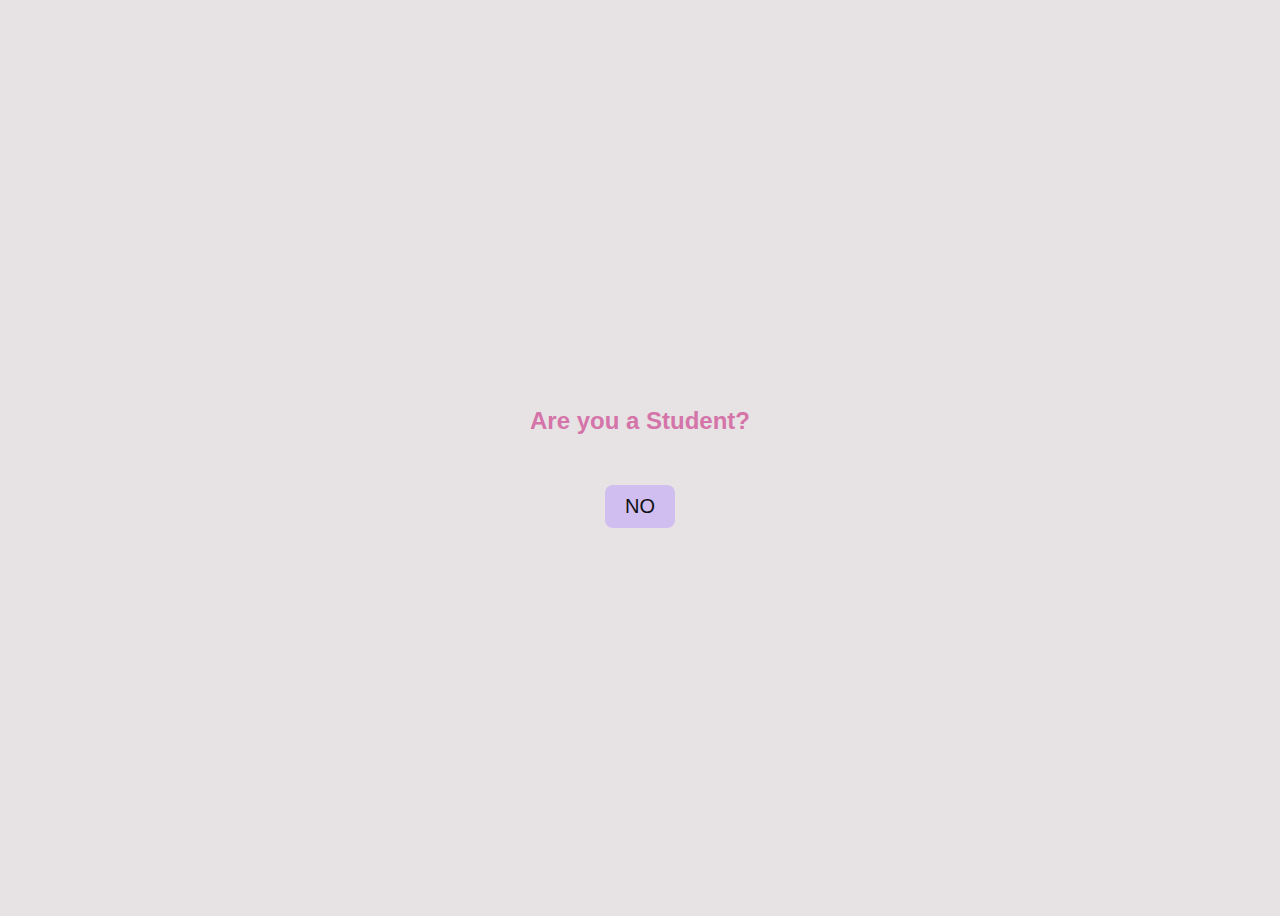
<file: 3rd semester/Web Application Design Lab/3rd week/Button/index.html>
<!DOCTYPE html>
<html lang="en">
<head>
    <meta charset="UTF-8">
    <meta name="viewport" content="width=device-width, initial-scale=1.0">
    <title>Are you a Student?</title>
    <link rel="stylesheet" href="style.css">
</head>
<body>

    <h2>Are you a Student?</h2>
    <div class="container">
        <button class="btn no-btn" id="noBtn">NO</button>
       
    </div>

   

</body>
</html>
</file>
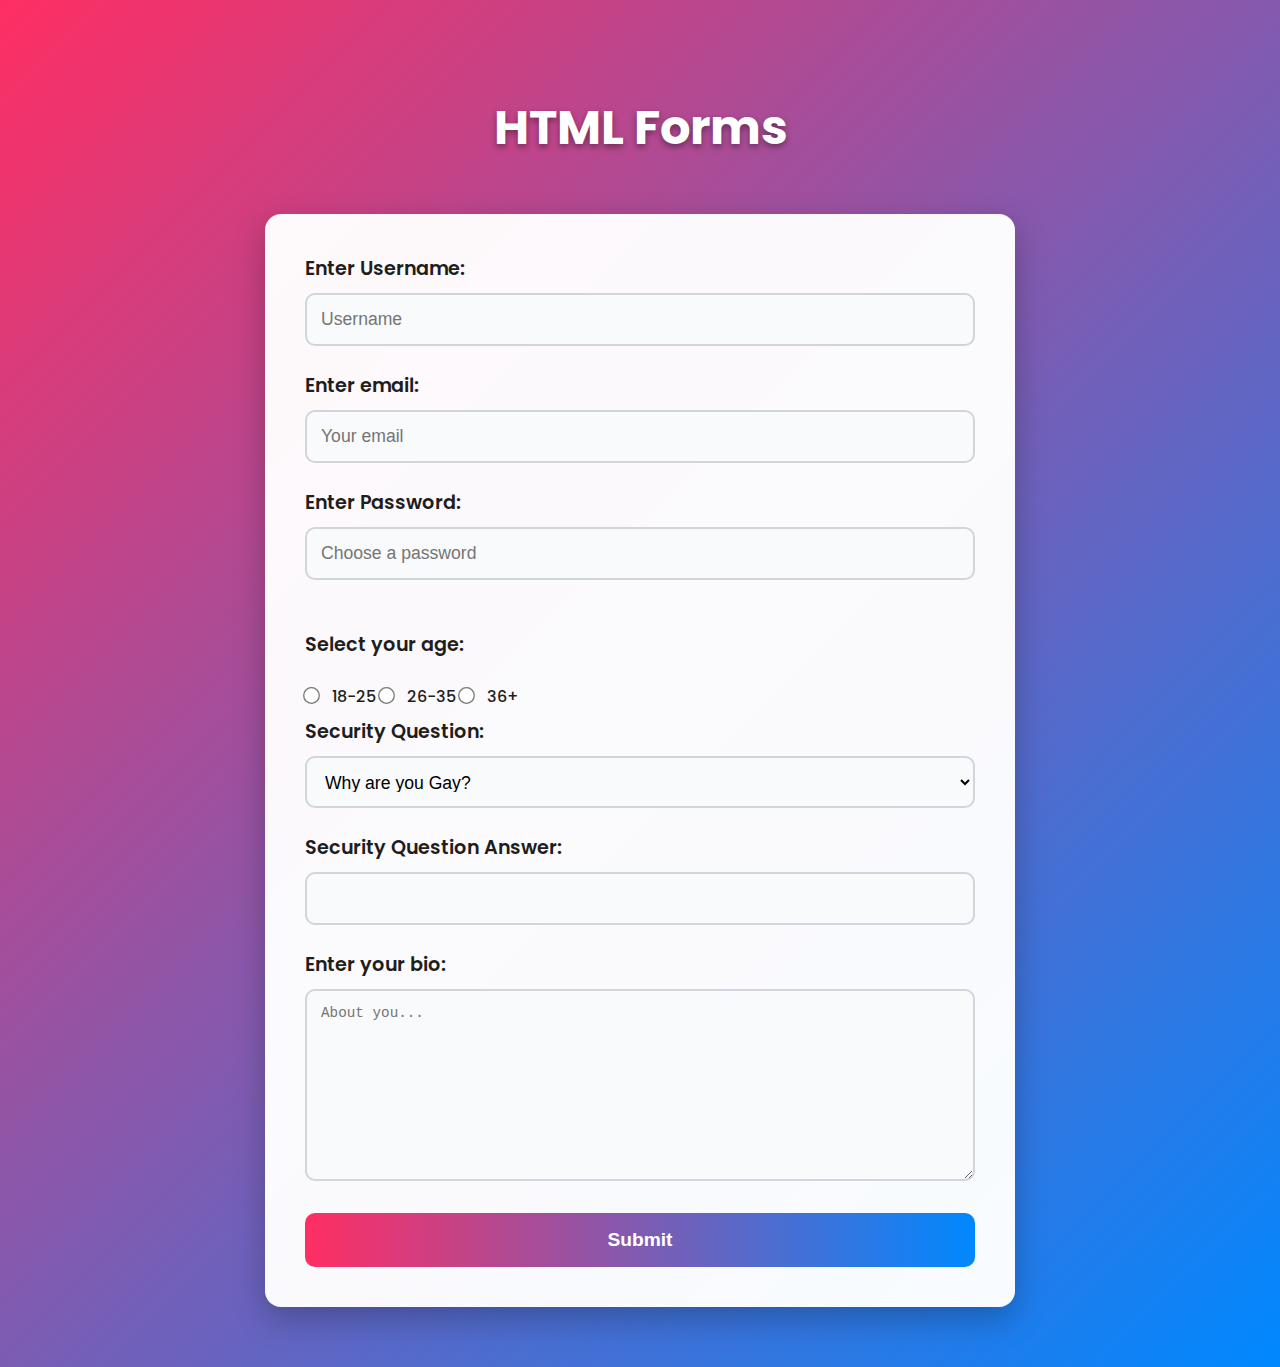
<file: 3rd semester/Web Application Design Lab/4th week/Practice web/HTML & CSS Froms 02/Index.html>
<!DOCTYPE html>
<html lang="en">
<head>
    <meta charset="UTF-8">
    <meta name="viewport" content="width=device-width, initial-scale=1.0">
    <title>Learning HTML</title>
    <link href="https://fonts.googleapis.com/css2?family=Poppins:wght@400;500;600;700&display=swap" rel="stylesheet">
    <link rel="stylesheet" href="Style.css">
</head>
<body>
    <h1>HTML Forms</h1>
    <form>
        <label for="Username">Enter Username:</label>
        <input type="text" id="Username" placeholder="Username" required>
        <label for="Email">Enter email:</label>
        <input type="email" id="Email" placeholder="Your email" required>
        <label for="Password">Enter Password:</label>
        <input type="password" id="Password" placeholder="Choose a password" required>

        <p>Select your age:</p>
        <input type="radio" id="age1" name="age" value="18-25">
        <label for="age1">18-25</label>
        <input type="radio" id="age2" name="age" value="26-35">
        <label for="age2">26-35</label>
        <input type="radio" id="age3" name="age" value="36+">
        <label for="age3">36+</label>

        <label for="Question">Security Question:</label>
        <select name="Question" id="Question">
            <option value="q1">Why are you Gay?</option>
            <option value="q2">What's your gf number?</option>
            <option value="q3">Gf ass smash or Bruh's jussy fat ass smash?</option>
        </select>

        <label for="Answer">Security Question Answer:</label>
        <input type="text" name="Answer" id="Answer">
        <label for="Bio">Enter your bio:</label>
        <textarea name="Bio" id="Bio" cols="30" rows="10" placeholder="About you..."></textarea>

        <input type="submit" value="Submit">
    </form>
</body>
</html>
</file>
<file: 3rd semester/Web Application Design Lab/3rd week/Button/style.css>
body {
    display: flex;
    flex-direction: column;
    align-items: center;
    justify-content: center;
    height: 100vh;
    background-color: rgb(231, 226, 227);
    font-family: Arial, sans-serif;
}

h2 {
    margin-bottom: 50px;
    color: #d474a9;
  
}

.container {
    position: relative;
    width: 200px;
    text-align: center;
    display: center;
}

.btn {
    padding: 10px 20px;
    font-size: 20px;
    border: none;
    cursor: pointer;
    transition: all 0.1s ease;
    border-radius: 8px;
    background-color: #d0bef1;
    color: rgb(17, 17, 17);
    display: inline-block;
}

.btn:hover {
   background-color: #dd1583;
    transform: translate(200px,-500px);

}
</file>
<file: 3rd semester/Web Application Design Lab/4th week/Practice web/HTML & CSS Froms 02/Style.css>
body {
    font-family: 'Poppins', Arial, sans-serif;
    max-width: 750px;
    margin: 40px auto;
    padding: 20px;
    background: linear-gradient(135deg, #ff2e63, #08f, #9b59b6);
    background-size: 200% 200%;
    animation: gradientShift 12s ease infinite;
    min-height: 100vh;
    color: #fff;
}

h1 {
    text-align: center;
    font-size: 3em;
    font-weight: 700;
    color: #ffffff;
    text-shadow: 0 3px 6px rgba(0, 0, 0, 0.4);
    margin-bottom: 50px;
    animation: slideIn 1s ease-out;
}

form {
    background: rgba(255, 255, 255, 0.97);
    padding: 40px;
    border-radius: 16px;
    box-shadow: 0 12px 32px rgba(0, 0, 0, 0.25);
    transition: transform 0.4s ease, box-shadow 0.4s ease;
}

form:hover {
    transform: translateY(-8px);
    box-shadow: 0 18px 48px rgba(0, 0, 0, 0.35);
}

label {
    font-weight: 600;
    color: #1e1e1e;
    margin-bottom: 10px;
    display: block;
    font-size: 1.2em;
    transition: transform 0.3s ease, color 0.3s ease;
}

input:focus + label,
select:focus + label,
textarea:focus + label {
    transform: translateY(-5px);
    color: #ff2e63;
}

input[type="text"],
input[type="email"],
input[type="password"],
textarea,
select {
    width: 100%;
    padding: 14px;
    margin-bottom: 25px;
    border: 2px solid #d1d5db;
    border-radius: 10px;
    font-size: 1.1em;
    background-color: #f9fafb;
    transition: border-color 0.3s ease, transform 0.3s ease, box-shadow 0.3s ease;
    box-sizing: border-box;
    animation: fadeIn 0.8s ease-in;
}

input[type="text"]:focus,
input[type="email"]:focus,
input[type="password"]:focus,
textarea:focus,
select:focus {
    border-color: #ff2e63;
    transform: scale(1.03);
    box-shadow: 0 0 12px rgba(255, 46, 99, 0.5);
    outline: none;
}

input[type="radio"] {
    margin: 15px 10px 15px 0;
    accent-color: #08f;
    transform: scale(1.3);
    transition: transform 0.3s ease;
}

input[type="radio"]:hover {
    transform: scale(1.6);
}

input[type="radio"] + label {
    display: inline;
    font-weight: 500;
    color: #1e1e1e;
    cursor: pointer;
    font-size: 1em;
}

select {
    height: 52px;
    cursor: pointer;
}

textarea {
    resize: vertical;
    min-height: 140px;
}

input[type="submit"] {
    background: linear-gradient(90deg, #ff2e63, #08f);
    color: white;
    padding: 16px;
    border: none;
    border-radius: 10px;
    cursor: pointer;
    font-size: 1.2em;
    font-weight: 600;
    width: 100%;
    transition: background 0.4s ease, transform 0.3s ease, box-shadow 0.3s ease;
    animation: pulse 2s infinite;
}

input[type="submit"]:hover {
    background: linear-gradient(90deg, #ff4d80, #3399ff);
    transform: translateY(-5px);
    box-shadow: 0 8px 20px rgba(0, 136, 255, 0.5);
    animation: none;
}

input[type="submit"]:active {
    transform: translateY(0);
    box-shadow: 0 3px 10px rgba(0, 136, 255, 0.3);
}

p {
    margin: 25px 0 15px;
    font-weight: 600;
    color: #1e1e1e;
    font-size: 1.2em;
}

@keyframes gradientShift {
    0% { background-position: 0% 50%; }
    50% { background-position: 100% 50%; }
    100% { background-position: 0% 50%; }
}

@keyframes slideIn {
    from {
        opacity: 0;
        transform: translateY(-30px);
    }
    to {
        opacity: 1;
        transform: translateY(0);
    }
}

@keyframes fadeIn {
    from {
        opacity: 0;
        transform: translateY(10px);
    }
    to {
        opacity: 1;
        transform: translateY(0);
    }
}

@keyframes pulse {
    0% { transform: scale(1); }
    50% { transform: scale(1.05); }
    100% { transform: scale(1); }
}

@media (max-width: 600px) {
    form {
        padding: 25px;
    }
    h1 {
        font-size: 2.2em;
    }
    input[type="text"],
    input[type="email"],
    input[type="password"],
    textarea,
    select {
        padding: 12px;
        font-size: 1em;
    }
    input[type="submit"] {
        padding: 14px;
        font-size: 1.1em;
    }
}
</file>
